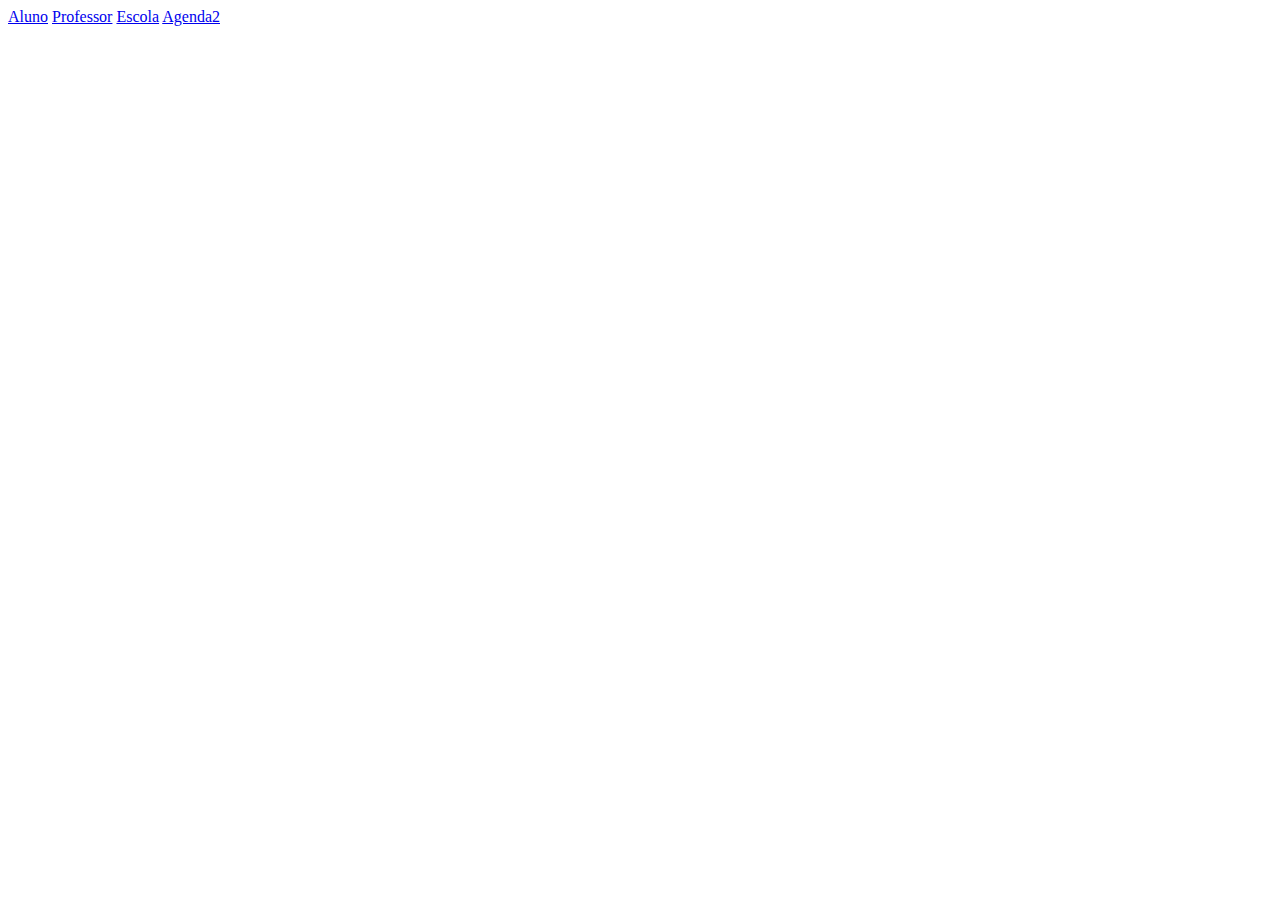
<file: index.html>
<!DOCTYPE html>
<html lang="en">
<head>
    <meta charset="UTF-8">
    <meta name="viewport" content="width=<device-width>, initial-scale=1.0">
    <title>Document</title>
</head>
<body>
    <div class="home">
        <a href="/aluno.html">Aluno</a>
        <a href="/professor.html">Professor</a>
        <a href="/escola.html">Escola</a>
        <a href="/agenda2.html">Agenda2</a>
    </div>
</body>
</html>
</file>
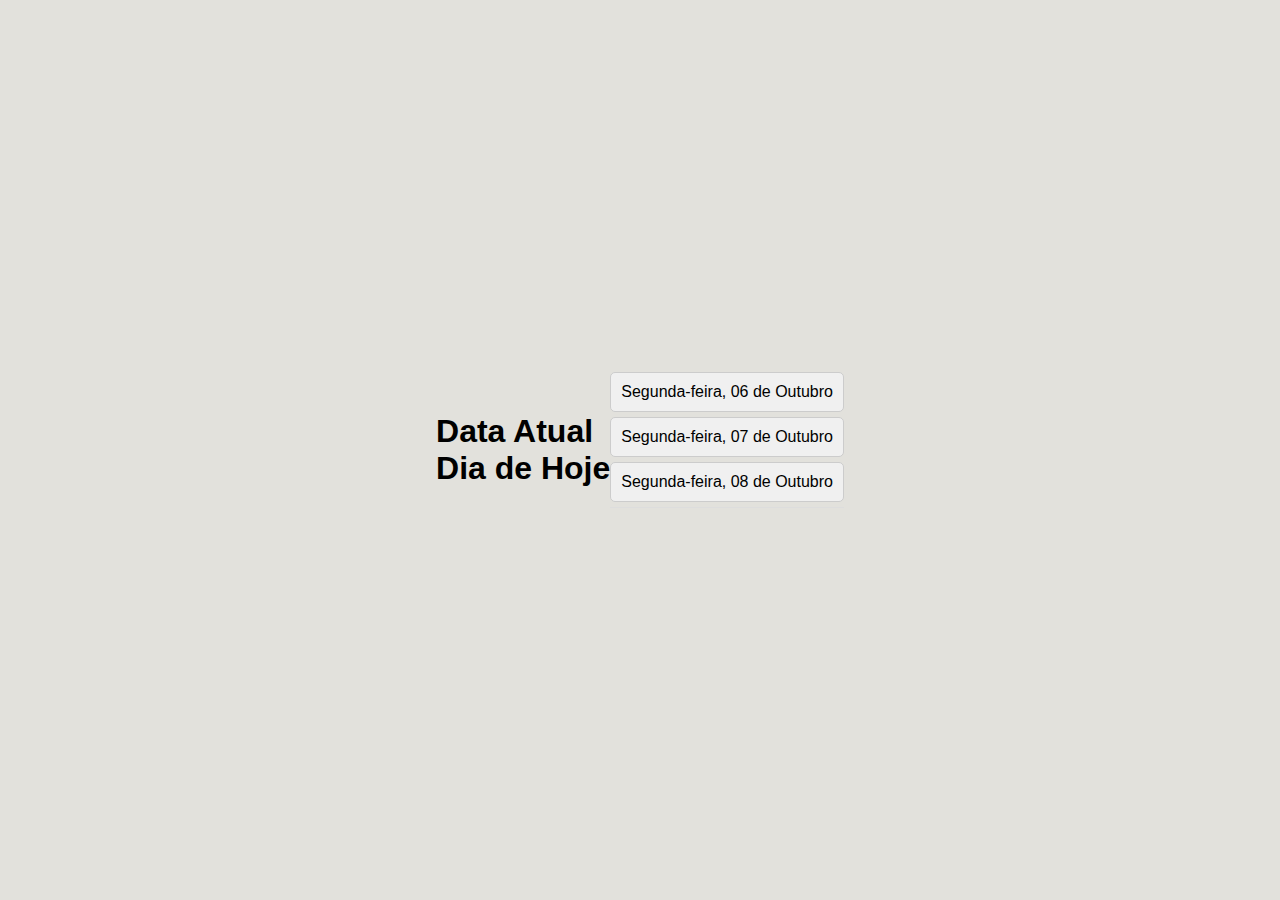
<file: agenda.html>
<!DOCTYPE html>
<html lang="en">
<head>
    <meta charset="UTF-8">
    <meta name="viewport" content="width=device-width, initial-scale=1.0">
    <link rel="stylesheet" href="style.css">
    <title>Document</title>
</head>
<body>
    <div class="datas">
        <h1>Data Atual</h1>
        <h1>Dia de Hoje</h1>
    </div>

    <div class="agenda-container">
        <div class="agenda-conteudo">

            <input type="radio" name="dia" id="dia1">
            <label for="dia1">Segunda-feira, 06 de Outubro</label>
    
            <input type="radio" name="dia" id="dia2">
            <label for="dia2">Segunda-feira, 07 de Outubro</label>
    
            <input type="radio" name="dia" id="dia3">
            <label for="dia3">Segunda-feira, 08 de Outubro</label>

            <div class="detalhes-container">
                <div class="detalhes" id="detalhes-dia1">
                    <h4>Lição de Casa/Prova/Trabalho</h4>
                    <h4>Categoria -  Conclusão</h4>
                    <h5>Titulo1</h5>
                    <p>Descrição</p>
                    <div class="anexo">
                        <h5>Anexo</h5>
                    </div>
                    <input type="checkbox" id="concluido-dia1">
                    <label for="concluido-dia1">Concluído</label>
                </div>
    
                <div class="detalhes" id="detalhes-dia2">
                    <h4>Lição de Casa/Prova/Trabalho</h4>
                    <h4>Categoria -  Conclusão</h4>
                    <h5>Titulo2</h5>
                    <p>Descrição</p>
                    <div class="anexo">
                        <h5>Anexo</h5>
                    </div>
                    <input type="checkbox" id="concluido-dia2">
                    <label for="concluido-dia2">Concluído</label>
                </div>
    
                <div class="detalhes" id="detalhes-dia3">
                    <h4>Lição de Casa/Prova/Trabalho</h4>
                    <h4>Categoria -  Conclusão</h4>
                    <h5>Titulo3</h5>
                    <p>Descrição</p>
                    <div class="anexo">
                        <h5>Anexo</h5>
                    </div>
                    <input type="checkbox" id="concluido-dia3">
                    <label for="concluido-dia3">Concluído</label>
                </div>
            </div>
    
        </div>
        
            
    </div>
    
</body>
</html>
</file>
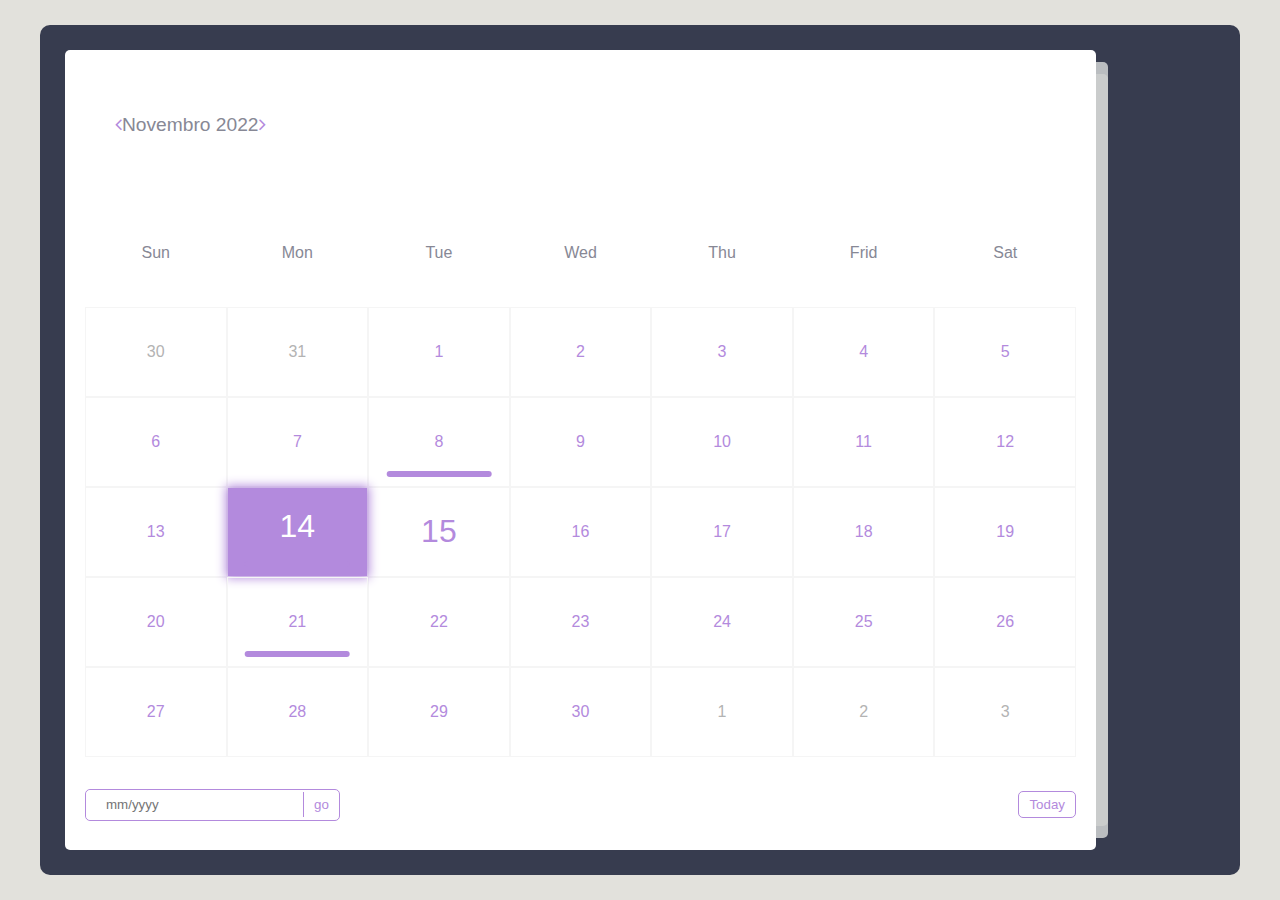
<file: agenda2.html>
<!DOCTYPE html>
<html lang="en">
<head>
  <meta charset="UTF-8">
  <meta name="viewport" content="width=device-width, initial-scale=1.0">
  <link rel="stylesheet" href="style.css">
  <link rel="stylesheet" href="https://cdnjs.cloudflare.com/ajax/libs/font-awesome/4.7.0/css/font-awesome.min.css">
  <title>Agenda</title>
</head>
<body>

  <div class="container">
    <div class="left">
      <div class="calendar">
        <div class="month">
          <i class="fa fa-angle-left prev"></i>
          <div class="date">Novembro 2022</div>
          <i class="fa fa-angle-right next"></i>
        </div>
        <div class="weekdays">
          <div>sun</div>
          <div>mon</div>
          <div>tue</div>
          <div>wed</div>
          <div>thu</div>
          <div>frid</div>
          <div>sat</div>
        </div>
        <div class="days">
          <!--Então parece que add javascript aqui...-->
          <div class="day prev-date">30</div>
          <div class="day prev-date">31</div>
          <div class="day">1</div>
          <div class="day">2</div>
          <div class="day">3</div>
          <div class="day">4</div>
          <div class="day">5</div>
          <div class="day">6</div>
          <div class="day">7</div>
          <div class="day event">8</div>
          <div class="day">9</div>
          <div class="day">10</div>
          <div class="day">11</div>
          <div class="day">12</div>
          <div class="day">13</div>
          <div class="day  event active">14</div>
          <div class="day today">15</div>
          <div class="day">16</div>
          <div class="day">17</div>
          <div class="day">18</div>
          <div class="day">19</div>
          <div class="day">20</div>
          <div class="day event">21</div>
          <div class="day">22</div>
          <div class="day">23</div>
          <div class="day">24</div>
          <div class="day">25</div>
          <div class="day">26</div>
          <div class="day">27</div>
          <div class="day">28</div>
          <div class="day">29</div>
          <div class="day">30</div>
          <div class="day next-date">1</div>
          <div class="day next-date">2</div>
          <div class="day next-date">3</div>

        </div>
        <div class="goto-today">
          <div class="goto">
            <input type="text" placeholder= "mm/yyyy" class="date_input">
            <button class="goto-btn">go</button>
          </div>
          <button class="today-btn">Today</button>
        </div>
      </div>
      
    </div>
  </div>
  
  <script src="script.js"></script>
  
</body>
</html>
</file>
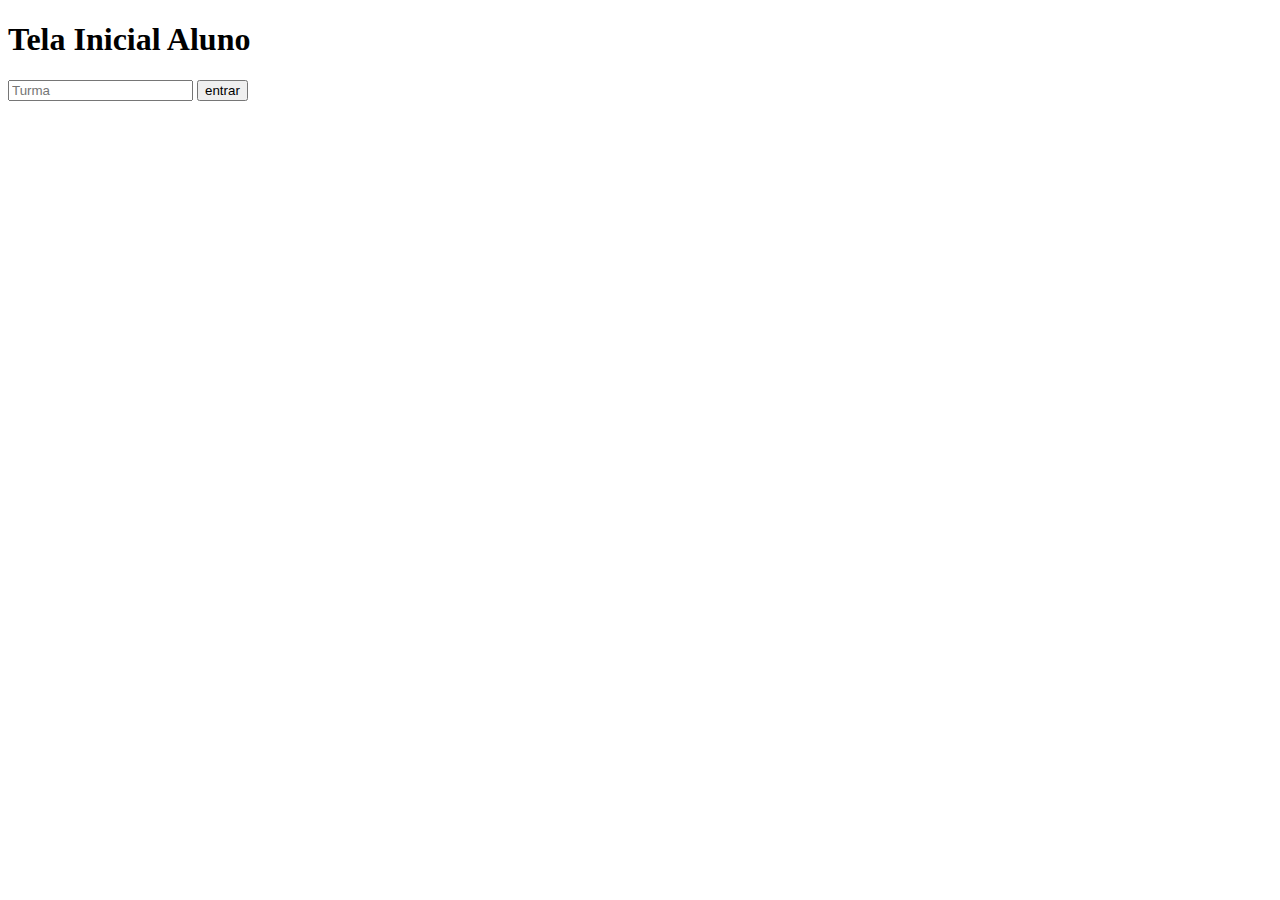
<file: aluno.html>
<!DOCTYPE html>
<html lang="en">
<head>
    <meta charset="UTF-8">
    <meta name="viewport" content="width=device-width, initial-scale=1.0">
    <title>Document</title>
</head>
<body>
    <div class = loginAluno>
        <h1>Tela Inicial Aluno</h1>
        <input type="text" placeholder="Turma">
        <a href="/agenda.html">
            <input type="submit" value="entrar" onClick="window.location = agenda.html">
        </a>
    </div>
    
</body>
</html>
</file>
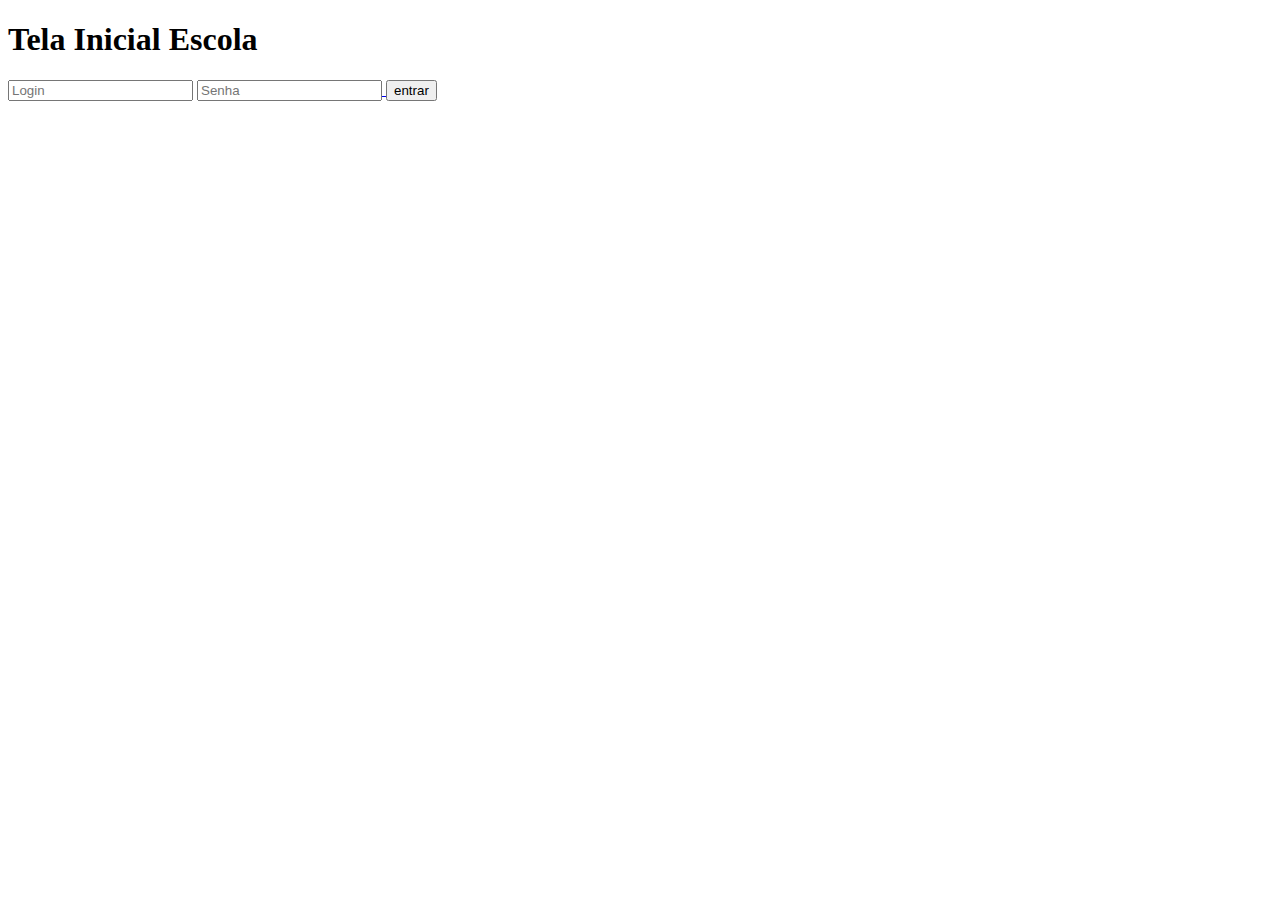
<file: escola.html>
<!DOCTYPE html>
<html lang="en">
<head>
    <meta charset="UTF-8">
    <meta name="viewport" content="width=device-width, initial-scale=1.0">
    <title>Document</title>
</head>
<body>
    <div class = loginAluno>
        <h1>Tela Inicial Escola</h1>
        <input type="text" placeholder="Login">
        <a href="/agenda.html">
        <input type="password" placeholder="Senha">
        <a href="/agenda.html">
            <input type="submit" value="entrar" onClick="window.location = agenda.html">
        </a>
    </div>
    
</body>
</html>
</file>
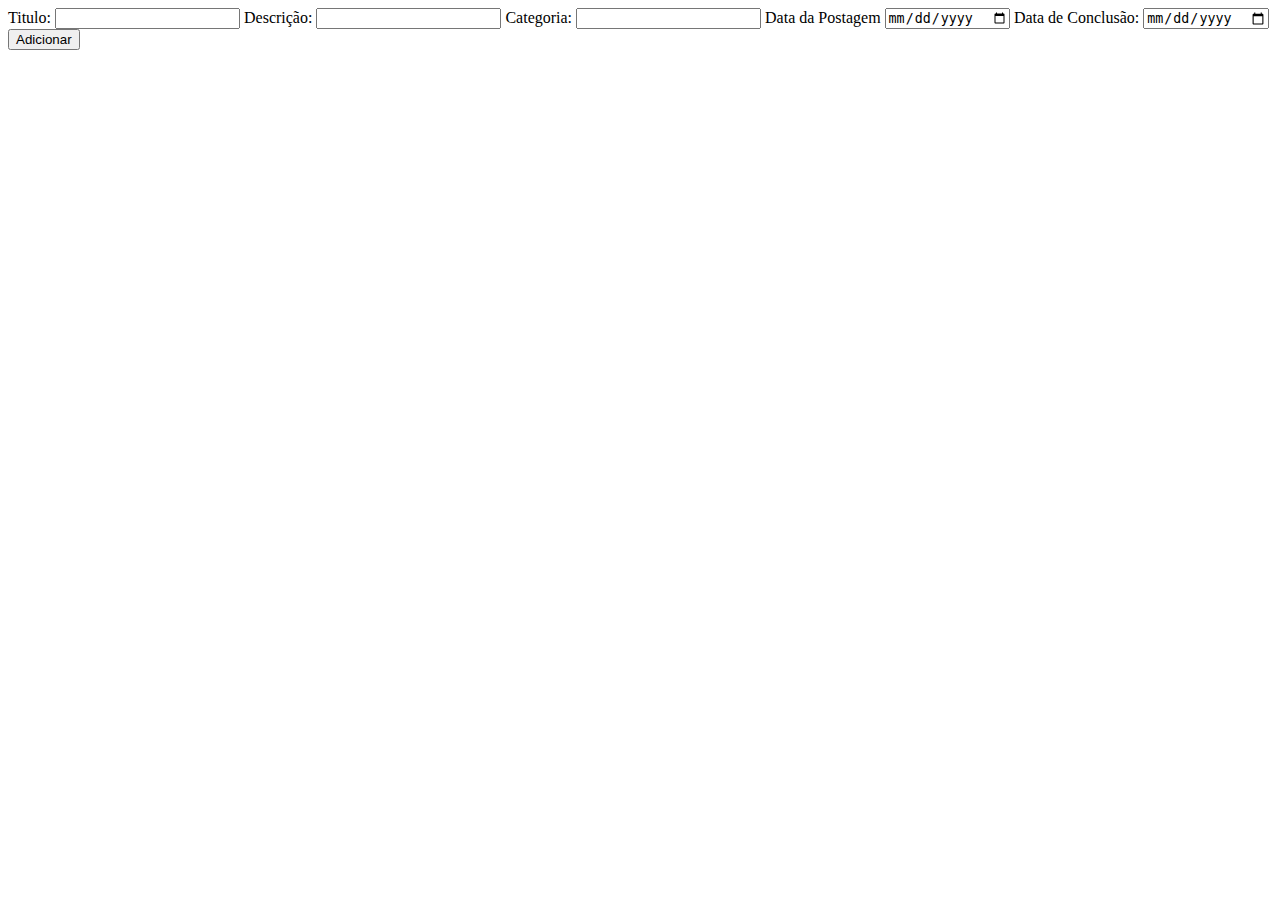
<file: formulario.html>
<!DOCTYPE html>
<html lang="en">
<head>
    <meta charset="UTF-8">
    <meta name="viewport" content="width=device-width, initial-scale=1.0">
    <title>Document</title>
</head>
<body>
    <div class="form">

        <form action="processar_postagem.php" method="POST">
            <label for="titulo">Titulo:</label>
            <input type="text" id="titulo" name="titulo" required>
            
            <label for="descricao">Descrição:</label>
            <input type="text" id="descricao" name="descricao" required>
            
            <label for="categoria">Categoria:</label>
            <input type="text" id="categoria" name="categoria" required>
    
            <label for="data_postagem">Data da Postagem</label>
            <input type="date" id="data_postagem" name="data_postagem" required>
    
            <label for="data_conclusão">Data de Conclusão:</label>
            <input type="date" id="data_conclusao" name="data_conclusao" required>
    
            <button type="submit">Adicionar</button>
        </form>

    </div>
</body>
</html>
</file>
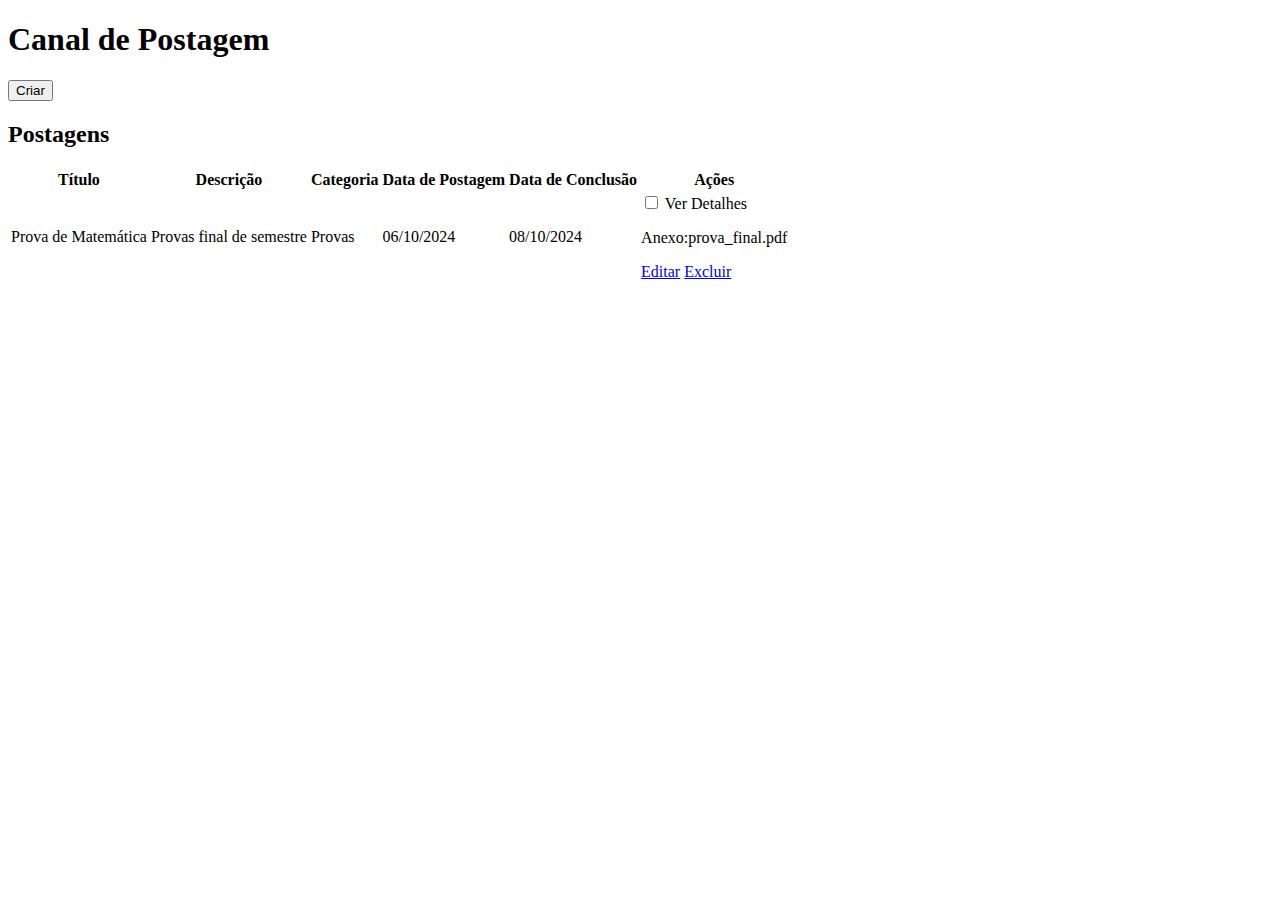
<file: postagem.html>
<!DOCTYPE html>
<html lang="en">
<head>
    <meta charset="UTF-8">
    <meta name="viewport" content="width=device-width, initial-scale=1.0">
    <title>Document</title>
</head>
<body>
    <h1> Canal de Postagem</h1>

    <div class="body">
        <a href="formulario.html">
        <button>Criar</button>
        </a>

        <h2>Postagens</h2>

        <table>
            <thead>
                <tr>
                    <th>Título</th>
                    <th>Descrição</th>
                    <th>Categoria</th>
                    <th>Data de Postagem</th>
                    <th>Data de Conclusão</th>
                    <th>Ações</th>
                </tr>
            </thead>
            <tbody>
                <tr>
                    <td>Prova de Matemática</td>
                    <td>Provas final de semestre</td>
                    <td>Provas</td>
                    <td>06/10/2024</td>
                    <td>08/10/2024</td>
                    <td>
                        <input type="checkbox" id="toggle1" class="toggle-label">
                        <label for="toggle1">Ver Detalhes</label>
                        <div class="details">
                            <p>Anexo:prova_final.pdf</p>
                            <a href="editar_postagem.php?id=1">Editar</a>
                            <a href="excluir_postagem.php?id=1">Excluir</a>
                        </div>
                    </td>

                </tr>

                <!-- Outras fitas aqui-->
            </tbody>

        </table>

    </div>
    
</body>
</html>
</file>
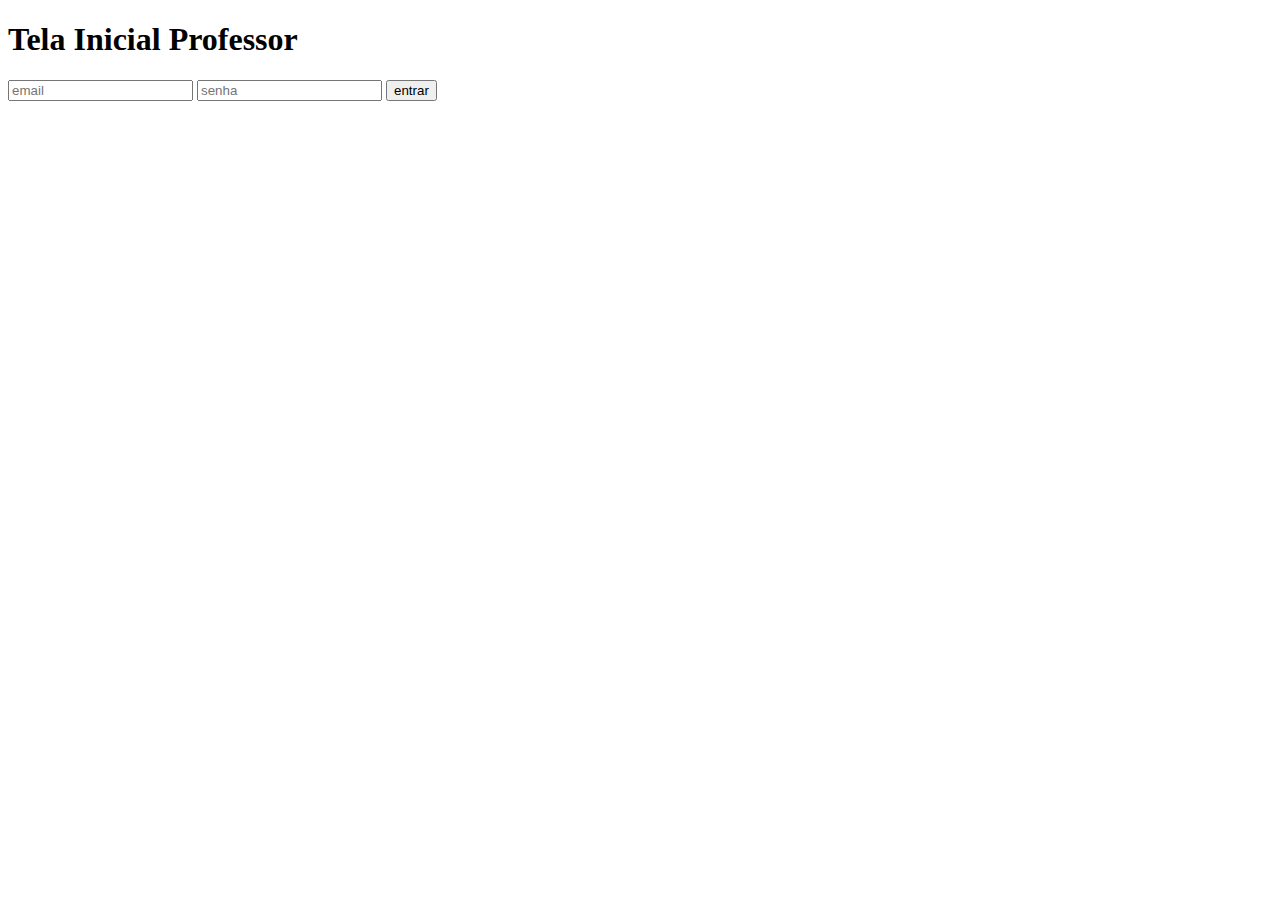
<file: professor.html>
<!DOCTYPE html>
<html lang="en">
<head>
    <meta charset="UTF-8">
    <meta name="viewport" content="width=device-width, initial-scale=1.0">
    <title>Document</title>
</head>
<body>
    <div class = loginProfessor>
        <h1>Tela Inicial Professor</h1>
        <input type="text" placeholder="email">
        <input type="password" placeholder="senha">
            <a href="postagem.html">
        <input type="submit" value="entrar" onClick="window.location = postagem.html">
        </a>
    </div>
    
</body>
</html>
</file>
<file: style.css>
/*Abaixo a agenda 2*/
:root{
  --primary-clr: #b38add;

}

  *{
    margin:0;
    padding:0;
    box-sizing: border-box;
    font-family:'Lucida Sans', 'Lucida Sans Regular', 'Lucida Grande', 'Lucida Sans Unicode', Geneva, Verdana, sans-serif;
  }

  body{
    min-height: 100vh;
    display: flex;
    align-items:center;
    justify-content: center;
    background-color: #e2e1dc;
  }

  .container{
    position: relative;
    width: 1200px;
    min-height: 850px;
    margin:0 auto;
    padding: 5px;
    color: #fff;
    display: flex;
    border-radius:10px;
    background-color: #373c4f;
  }

  .left{
    width:90%;
    padding: 20px;
  }

  .calendar{
    position: relative;
    width: 100%;
    height: 100%;
    display: flex;
    flex-direction: column;
    flex-wrap: wrap;
    justify-content: space-between;
    color:#878895;
    border-radius:5px;
    background-color: #fff;
  }

  .calendar::before,.calendar::after{
    content:"";
    position: absolute;
    top:50%;
    left:100%;
    width:12px;
    height: 97%;
    border-radius: 0 5px 5px 0;
    background-color: #d3d5d6d7;
    transform:translateY(-50%);

  }

  .calendar::before{
    height: 94%;
    left: calc(100%+12px);
    background-color: rgb(153, 153, 153);
  }

  .calendar .month{
    width: 100%;
    height:150px;
    display:flex;
    align-items: center;
    justify-content: space -between;
    padding:0 50px;
    font-size: 1.2rem;
    font-weight: 500;
    text-transform: capitalizate;

  }

  .calendar .month .prev, .calendar .month .next{
    cursor: pointer;
  }

  .calendar .month .prev, .calendar .month .next{
    color: var(--primary-clr);
  }

  .calendar .weekdays{
    width:100%;
    height: 100px;
    display: flex;
    align-items: center;
    justify-content: space-between;
    padding: 0 20px;
    font-size: 1rem;
    font-weight: 500;
    text-transform: capitalize;
  }

  .calendar .weekdays div{
    width: 14.28%;
    height: 100%;
    display: flex;
    align-items: center;
    justify-content: center;
  }

.calendar .days{
  width: 100%;
  display:flex;
  flex-wrap: wrap;
  justify-content: space-between;
  padding: 0 20px;
  font-size: 1rem;
  font-weight: 500;
  margin-bottom: 20px;
}

.calendar .days .day{
  width: 14.28%;
  height: 90px;
  display: flex;
  align-items:center;
  justify-content: center;
  cursor: pointer;
  color: var(--primary-clr);
  border: 1px solid #f5f5f5;
}

.calendar .day:not(.prev-date , .next-date):hover{
  color: #fff;
  background-color: var(--primary-clr);

}

.calendar .days .prev-date, .calendar .days .next-date{
  color: #b3b3b3;
}

.calendar .days .active{
  position: relative;
  font-size: 2rem;
  color: #fff;
  background-color: var(--primary-clr);

}

.calendar .days .active::before{
  content:'';
  position: absolute;
  top: 0;
  left: 0;
  width: 100%;
  height: 100%;
  box-shadow: 0 0 10px 2px var(--primary-clr);
}

.calendar .days .today{
  font-size:2rem;
}

.calendar .days .event{
  position: relative;
}

.calendar .days .event::after{
  content:'';
  position: absolute;
  bottom: 10%;
  left: 50%;
  width: 75%;
  height: 6px;
  border-radius: 30px;
  transform: translatex(-50%);
  background-color: var(--primary-clr);
  
}

.calendar .event:hover::after{
  background-color: #fff;
  
}

.calendar .active:hover::after{
  background-color: #fff;
  bottom:20%;
}

.calendar .active.event{
  padding-bottom: 10px;

}

.calendar .goto-today{
  width:100%;
  height: 50px;
  display:flex;
  align-items: center;
  justify-content: space-between;
  gap:5px;
  padding: 0 20px;
  margin-bottom: 20px;
  color: var(--primary-clr);

}

.calendar .goto-today .goto{
  display: flex;
  align-items: center;
  border-radius: 5px;
  overflow: hidden;
  border: 1px solid var(--primary-clr);
}

.calendar .goto-today .goto input{
  width:100%;
  height: 30px;
  outline: none;
  border:none;
  border-radius: 5px;
  padding: 0 20px;
  color: var(--primary-clr);
  border-radius:5px;
}

.calendar .goto-today button{
  padding: 5px 10px;
  border: 1px solid var(--primary-clr);
  border-radius: 5px;
  background-color: transparent;
  cursor: pointer;
  color: var(--primary-clr);
}

.calendar .goto-today button:hover{
  color: #fff;
  background-color: var(--primary-clr);
}

.calendar .goto-today .goto button{
  border: none;
  border-left: 1px solid var(--primary-clr);
  border-radius: 0;
}











/*Abaixo agenda.html*/
.agenda-conteudo input[type="radio"]{
    display:none;
}

.agenda-conteudo label{
    display: block;
    padding: 10px;
    cursor:pointer;
    background-color: #f0f0f0;
    margin-bottom: 5px;
    border: 1px solid #ccc;
    border-radius: 5px;
}

.detalhes-container {
    padding: 10px;
    border-top: 1px solid #ddd;
    margin: top 20px;
}

.detalhes-container .detalhes{
    display:none;
}

.detalhes{
    display:none;   /*Isso ja ta acontecendo no de cima né?*/
}

#dia1:checked ~ .detalhes-container #detalhes-dia1{
    display: block; /*To com problema aqui!!!
    O código até funcionava ontem desse jeito, mas
    #dia1 e .detalhes-container NÃO são irmãos, portanto não funcionam*/
    /*Agora eles são irmãos mas ta uma div dentro da outra, isso vai da mer..*/
}

.detalhes:has(input[type="checkbox"]:checked) {
    background-color: lightgreen;
}

#dia2:checked ~ .detalhes-container #detalhes-dia2{
    display: block;
}

#dia3:checked ~ .detalhes-container #detalhes-dia3{
    display: block;
}



.agenda-conteudo .detalhes{ /*Não se isso funciona tbm*/
    display:none;
    padding: 10px;
    border:1px solid #ddd;
    border-radius: 5px;
    margin-bottom:10px;
}

input[type="radio"]:checked + label + .detalhes{
    display:block;
}

.anexo{
    display: grid;  /*So quero mostrar o box da descrição*/
    border:1px solid black;

}
</file>
